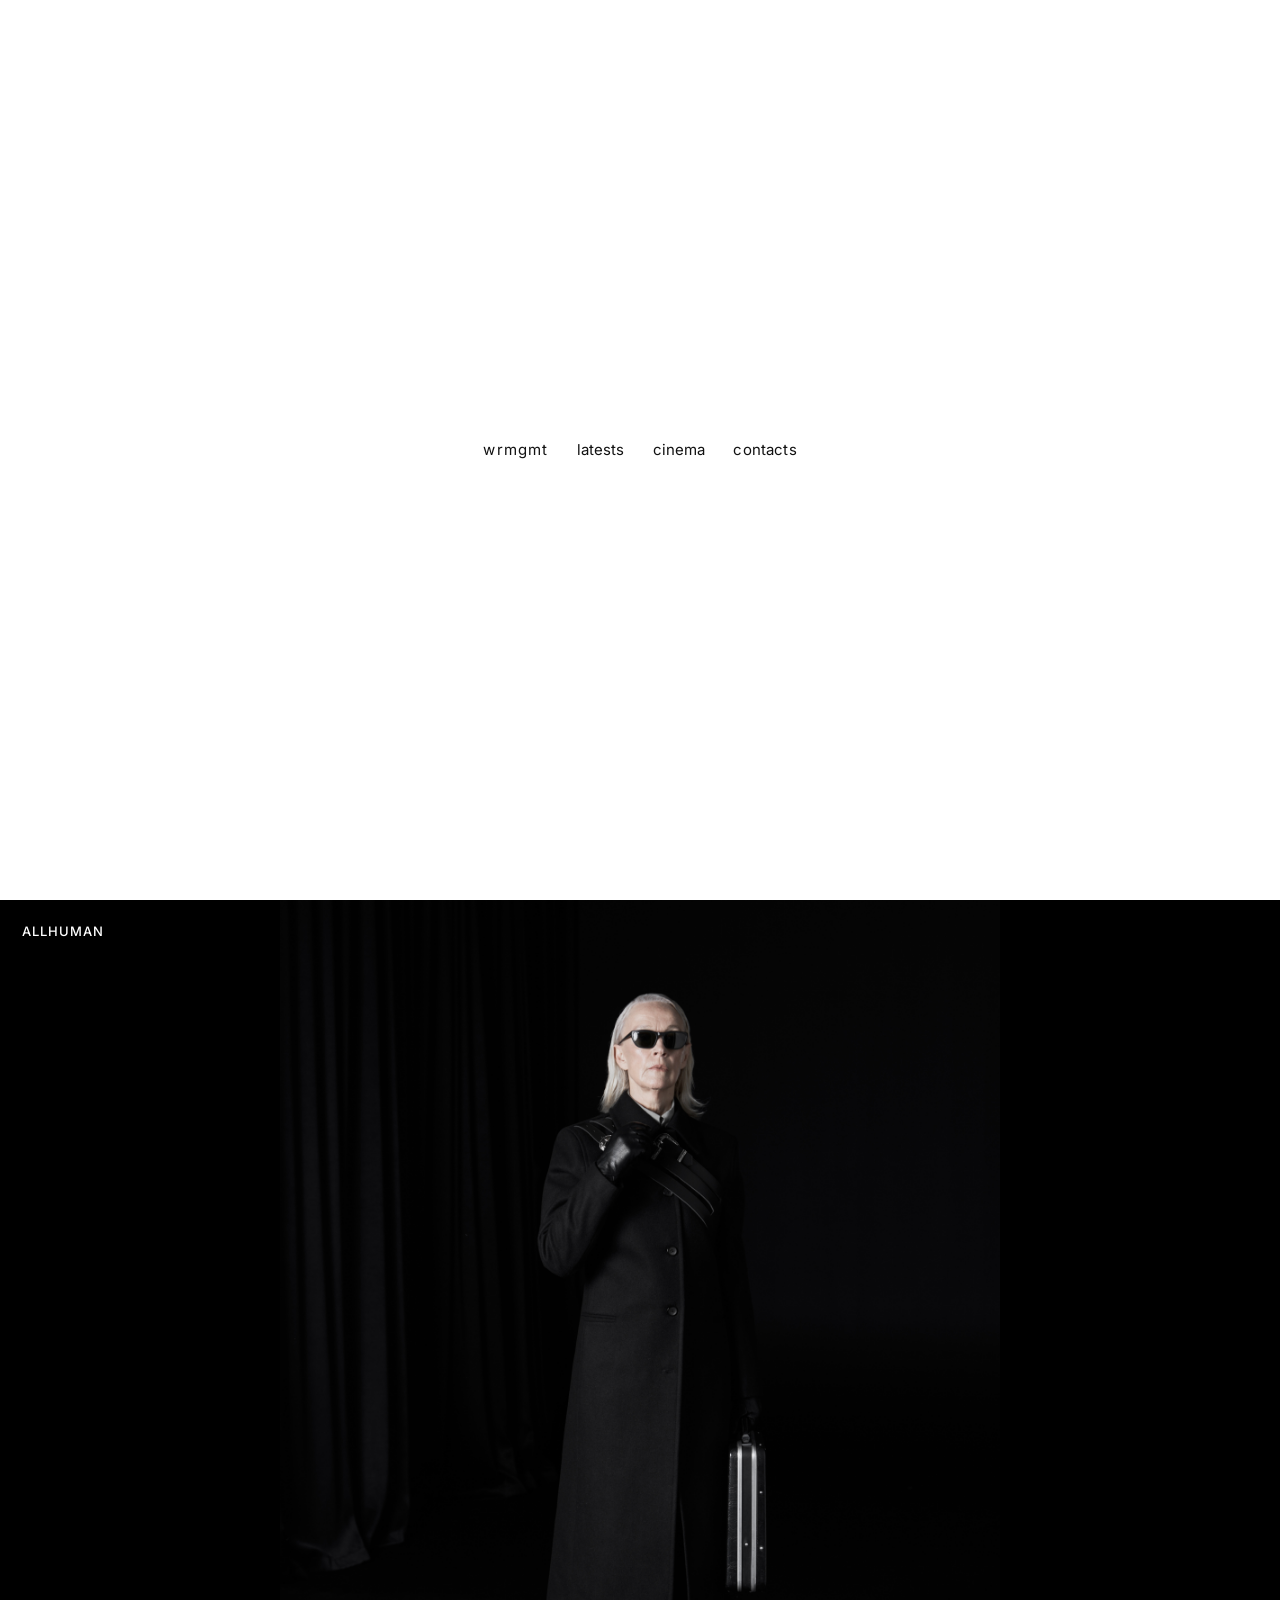
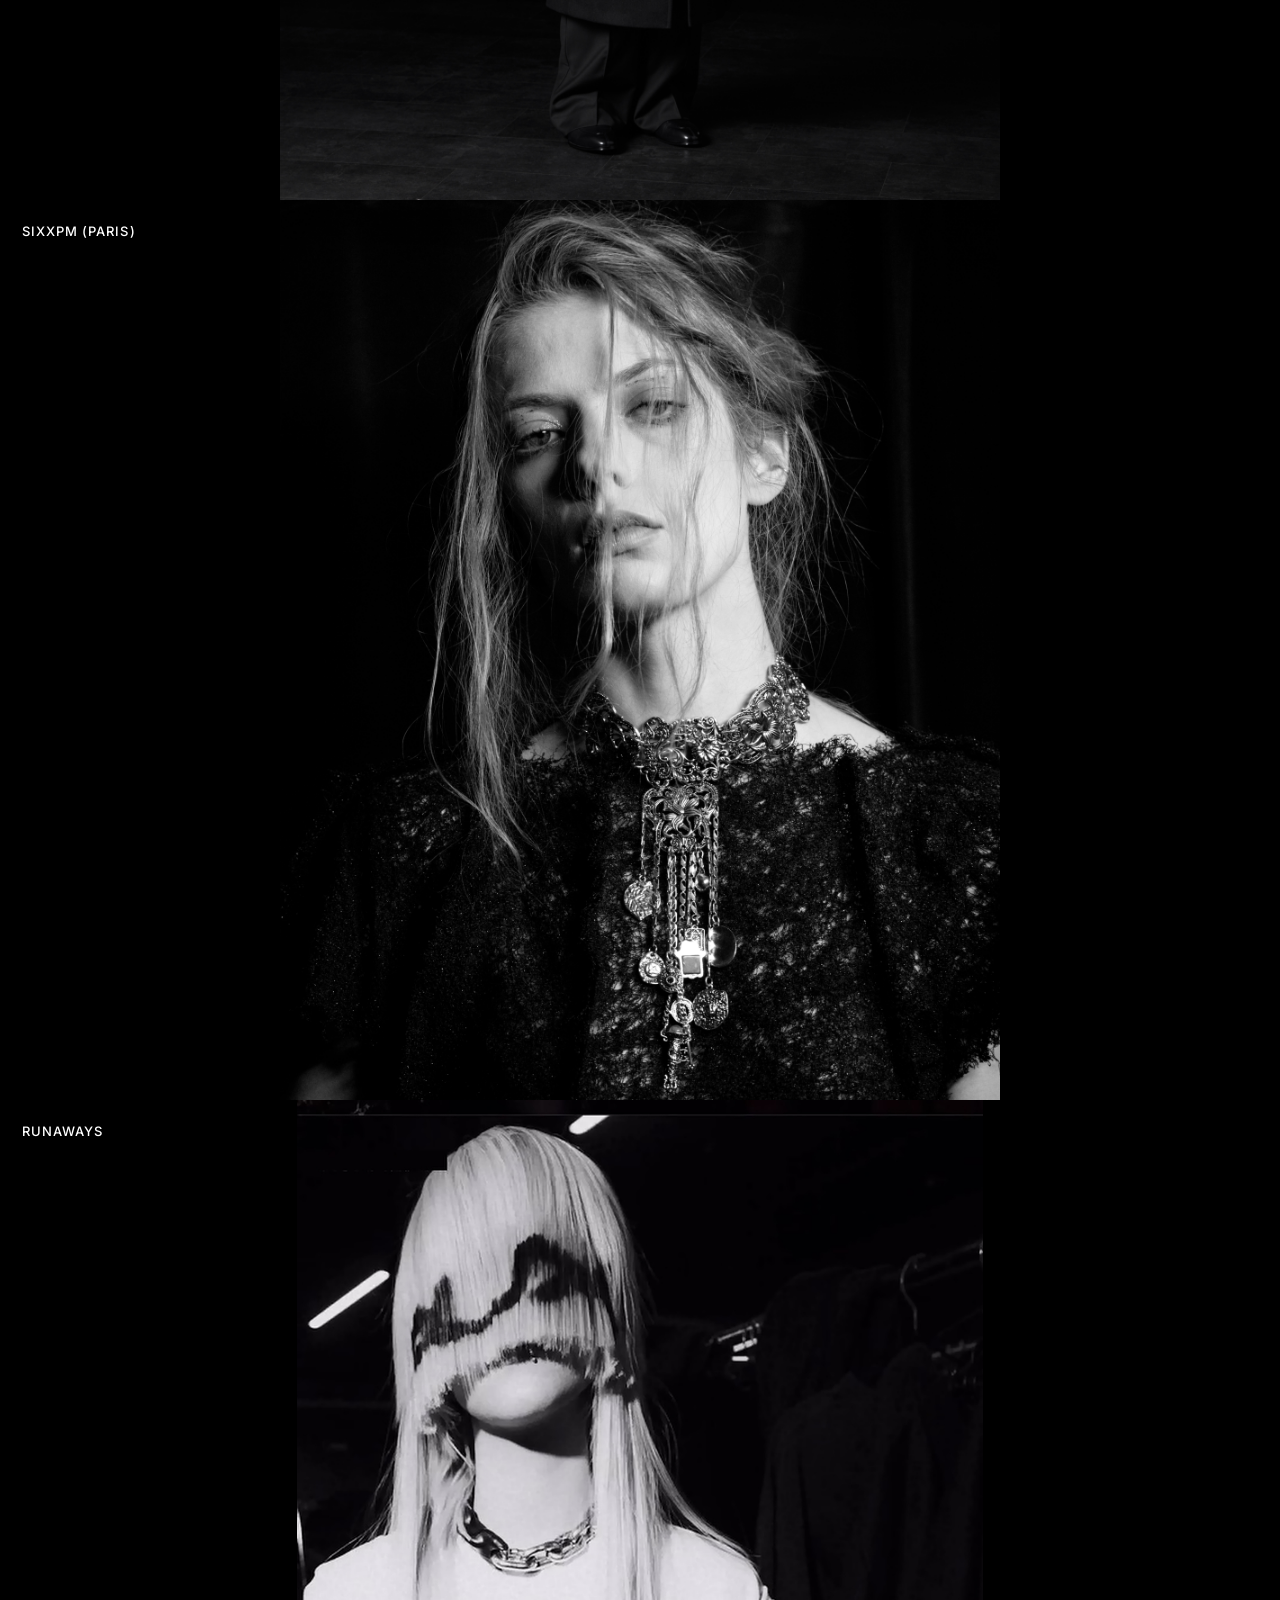
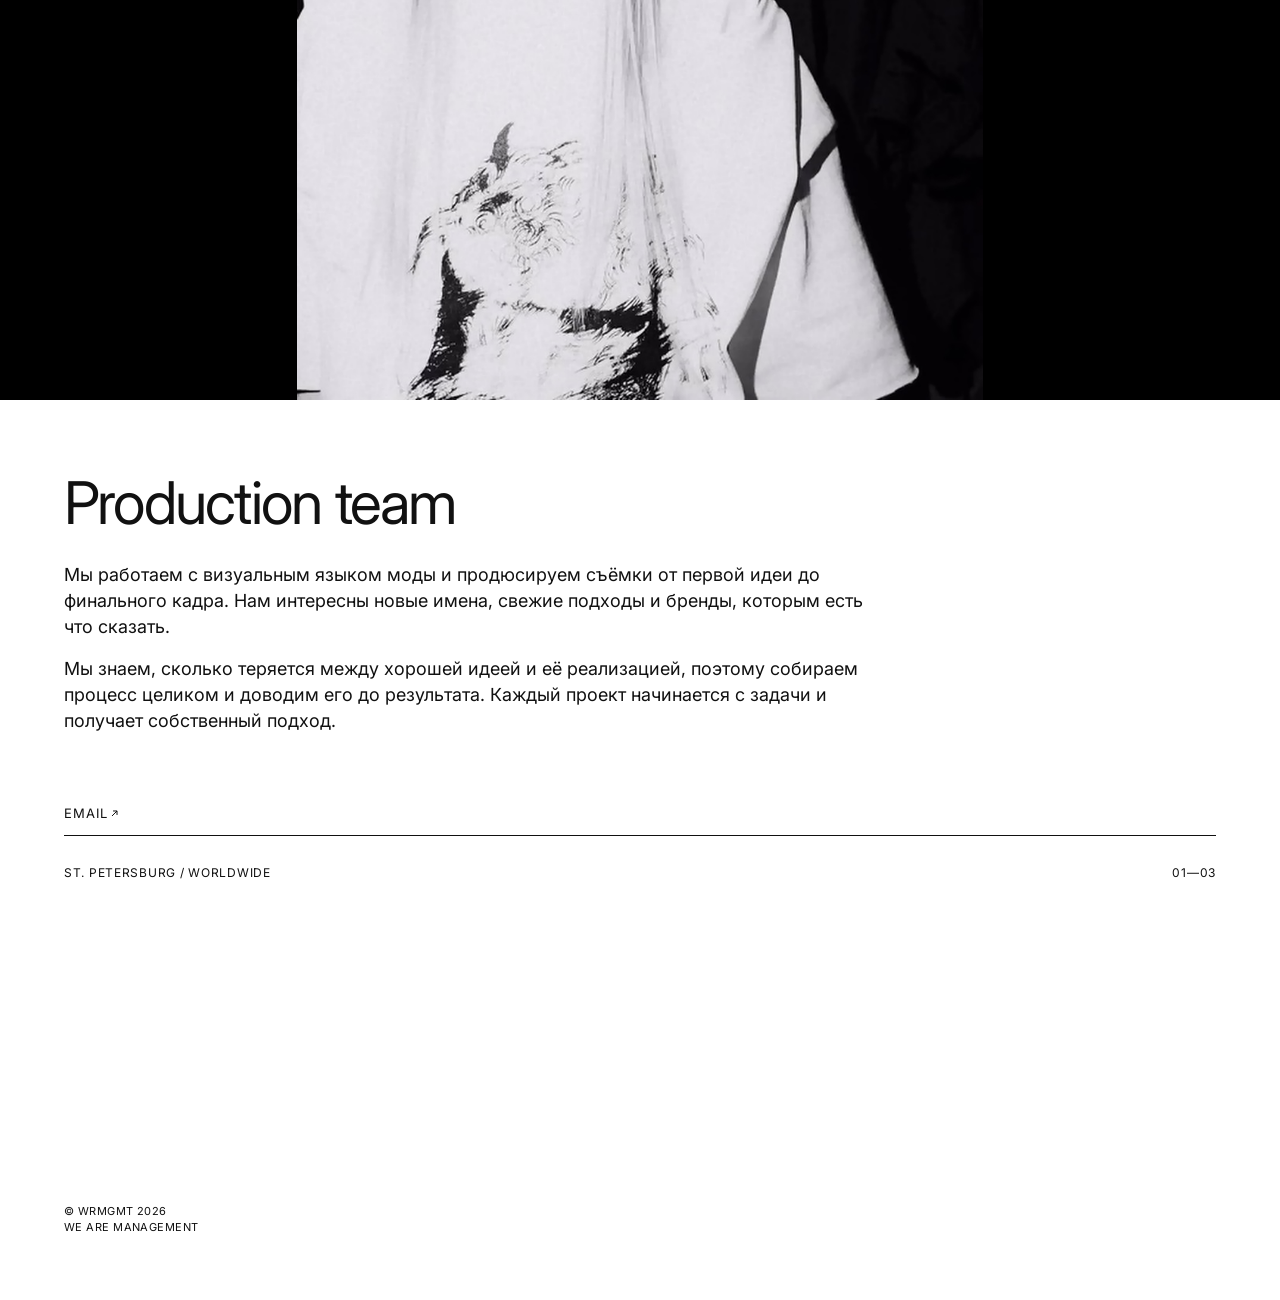
<file: index.html>
<!DOCTYPE html>
<html lang="ru">
  <head>
    <meta charset="UTF-8" />
    <meta name="viewport" content="width=device-width, initial-scale=1, viewport-fit=cover" />
    <title>WRMGMT</title>
    <meta
      name="description"
      content="WRMGMT — We are Management. Independent fashion production. St. Petersburg / worldwide."
    />
    <link rel="preconnect" href="https://fonts.googleapis.com" />
    <link rel="preconnect" href="https://fonts.gstatic.com" crossorigin />
    <link
      href="https://fonts.googleapis.com/css2?family=Inter:wght@400;500&display=swap"
      rel="stylesheet"
    />
    <link rel="stylesheet" href="styles.css?v=68" />
    <style>
      .intro {
        position: relative !important;
        inset: auto !important;
        height: 100svh !important;
        height: 100dvh !important;
        min-height: 100svh !important;
        min-height: 100dvh !important;
        padding: 0 !important;
      }
    </style>
  </head>
  <body>
    <header class="intro" id="top">
      <nav class="nav" aria-label="Primary">
        <a class="nav-brand" href="#contacts" aria-label="We are Management">
          <span class="brand" aria-hidden="true">
            <span class="keep">w</span><span class="fill"><span>e</span></span><span class="fill"><span>&nbsp;a</span></span><span class="keep">r</span><span class="fill"><span>e</span></span><span class="fill"><span>&nbsp;</span></span><span class="keep">m</span><span class="fill"><span>ana</span></span><span class="keep">g</span><span class="fill"><span>e</span></span><span class="keep">m</span><span class="fill"><span>en</span></span><span class="keep">t</span>
          </span>
        </a>
        <a href="#latests">latests</a>
        <a href="cinema.html#cinema">cinema</a>
        <a href="#contacts">contacts</a>
      </nav>
    </header>

    <main>
      <section class="feed" id="latests" aria-label="Latests">
        <article class="project">
          <div class="reel">
            <p class="reel-label">ALLHUMAN</p>
            <div class="reel-view">
              <div class="reel-track">
                <figure><img src="assets/reel/allhuman-1.jpg?v=69" alt="ALLHUMAN" /></figure>
                <figure><img src="assets/reel/allhuman-2.jpg?v=69" alt="ALLHUMAN" /></figure>
                <figure><img src="assets/reel/allhuman-3.jpg?v=69" alt="ALLHUMAN" /></figure>
                <figure><img src="assets/reel/allhuman-4.jpg?v=69" alt="ALLHUMAN" /></figure>
              </div>
            </div>
          </div>
        </article>

        <article class="project">
          <div class="reel">
            <p class="reel-label">SIXXPM (PARIS)</p>
            <div class="reel-view">
              <div class="reel-track">
                <figure><img src="assets/reel/sixxpm-1.jpg?v=69" alt="SIXXPM (PARIS)" /></figure>
                <figure><img class="sixxpm-neck" src="assets/reel/sixxpm-neck.jpg?v=69" alt="SIXXPM (PARIS)" /></figure>
                <figure><img class="sixxpm-door" src="assets/reel/sixxpm-2.jpg?v=69" alt="SIXXPM (PARIS)" /></figure>
                <figure><img class="sixxpm-model" src="assets/reel/sixxpm-2.jpg?v=69" alt="SIXXPM (PARIS)" /></figure>
              </div>
            </div>
          </div>
        </article>

        <article class="project">
          <div class="reel">
            <p class="reel-label">RUNAWAYS</p>
            <div class="reel-view">
              <div class="reel-track">
                <figure><img src="assets/reel/runaways-1.jpg?v=69" alt="RUNAWAYS" /></figure>
                <figure><img src="assets/reel/runaways-2.jpg?v=69" alt="RUNAWAYS" /></figure>
                <figure><img src="assets/reel/runaways-3.jpg?v=69" alt="RUNAWAYS" /></figure>
              </div>
            </div>
          </div>
        </article>
      </section>

      <section class="sheet" id="contacts">
        <h1>Production team</h1>
        <p>
          Мы работаем с визуальным языком моды<span class="break"></span>
          и продюсируем съёмки от первой идеи до финального<span class="break"></span>
          кадра. Нам интересны новые имена, свежие подходы<span class="break"></span>
          и бренды, которым есть что сказать.
        </p>
        <p>
          Мы знаем, сколько теряется между хорошей идеей<span class="break"></span>
          и её реализацией, поэтому собираем процесс<span class="break"></span>
          целиком и доводим его до результата.<span class="break"></span>
          Каждый проект начинается с задачи и получает<span class="break"></span>
          собственный подход.
        </p>
        <a class="email-link" href="mailto:saytokomnata@gmail.com"><span class="email-label">EMAIL</span><svg class="email-arrow" viewBox="0 0 10 10" aria-hidden="true"><path d="M2.2 7.8 L7.8 2.2 M3.4 2.2 H7.8 V6.6" fill="none" stroke="currentColor" stroke-width="1.1" stroke-linecap="butt" stroke-linejoin="miter"/></svg></a>
        <div class="meta-row">
          <span>ST. PETERSBURG / WORLDWIDE</span>
          <span>01—03</span>
        </div>
        <p class="legal">
          © WRMGMT 2026<br />
          WE ARE MANAGEMENT
        </p>
      </section>
    </main>

    <script src="script.js?v=62"></script>
  </body>
</html>
</file>
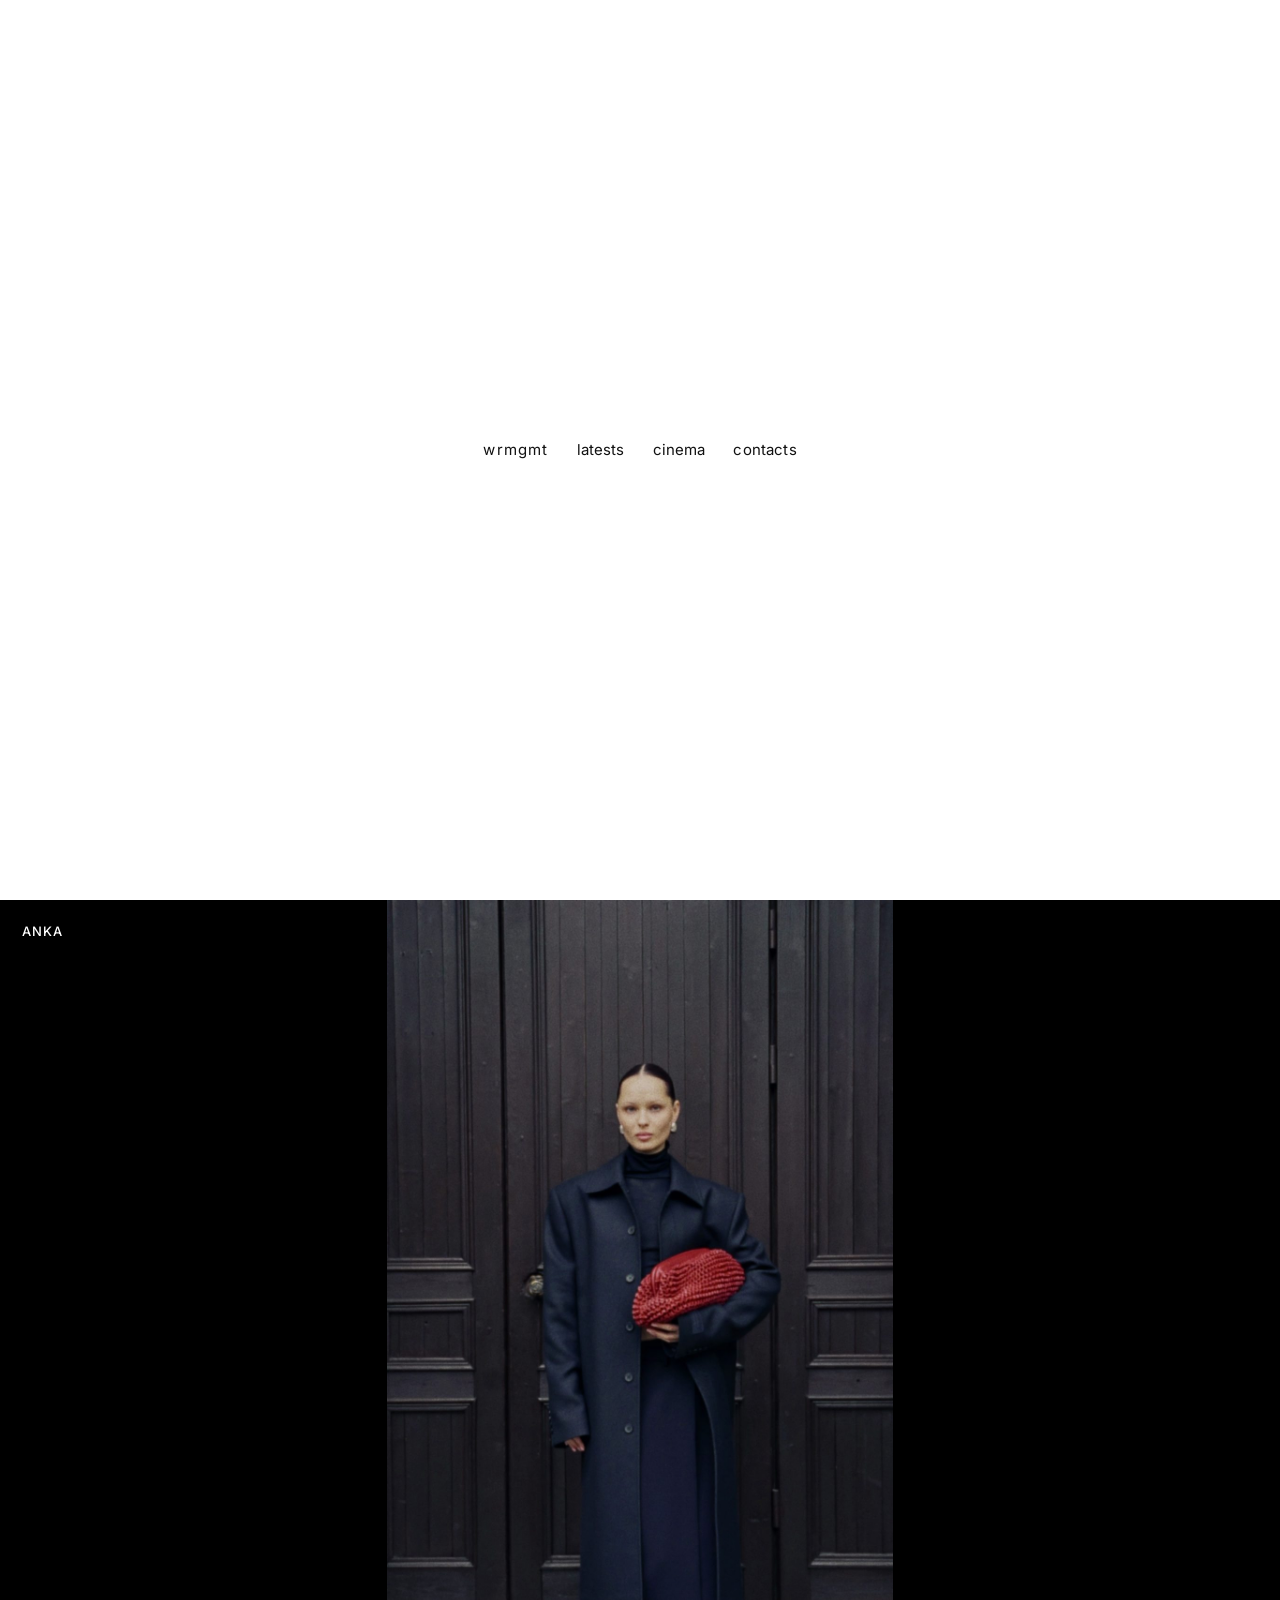
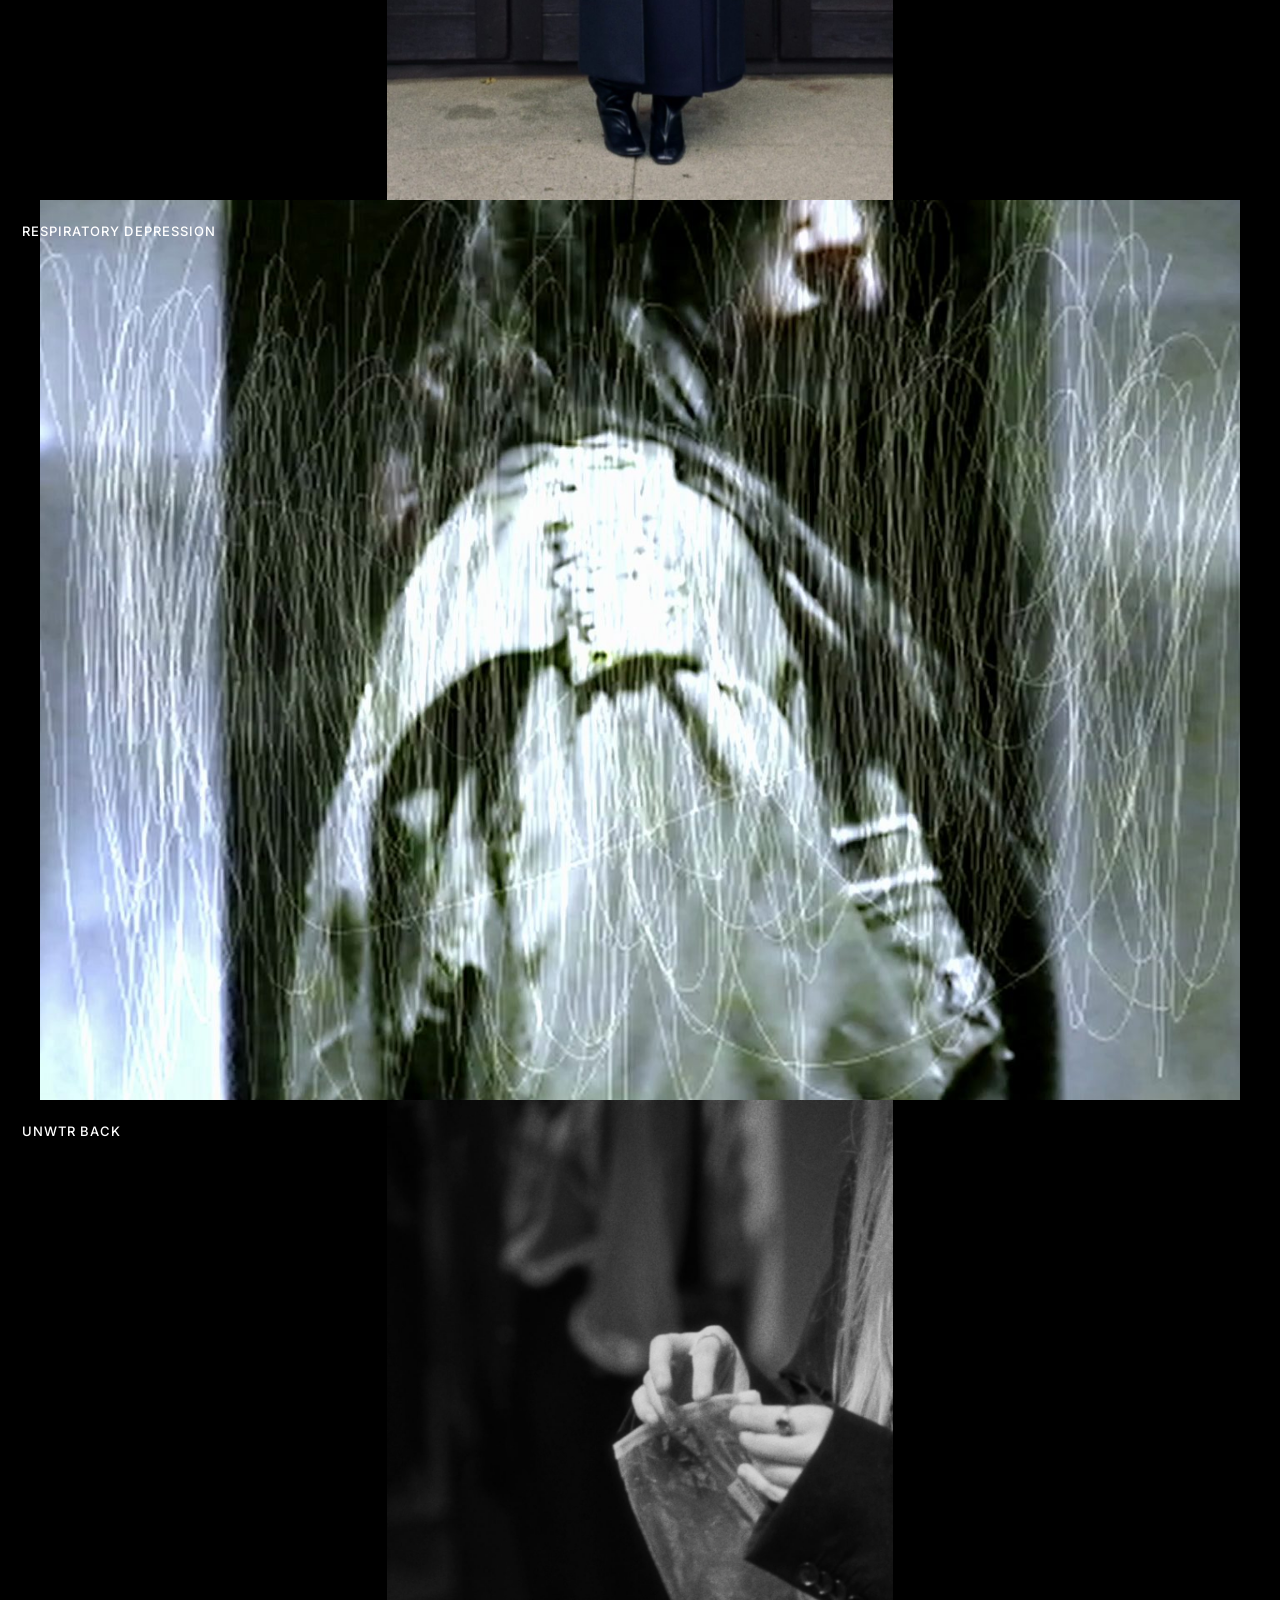
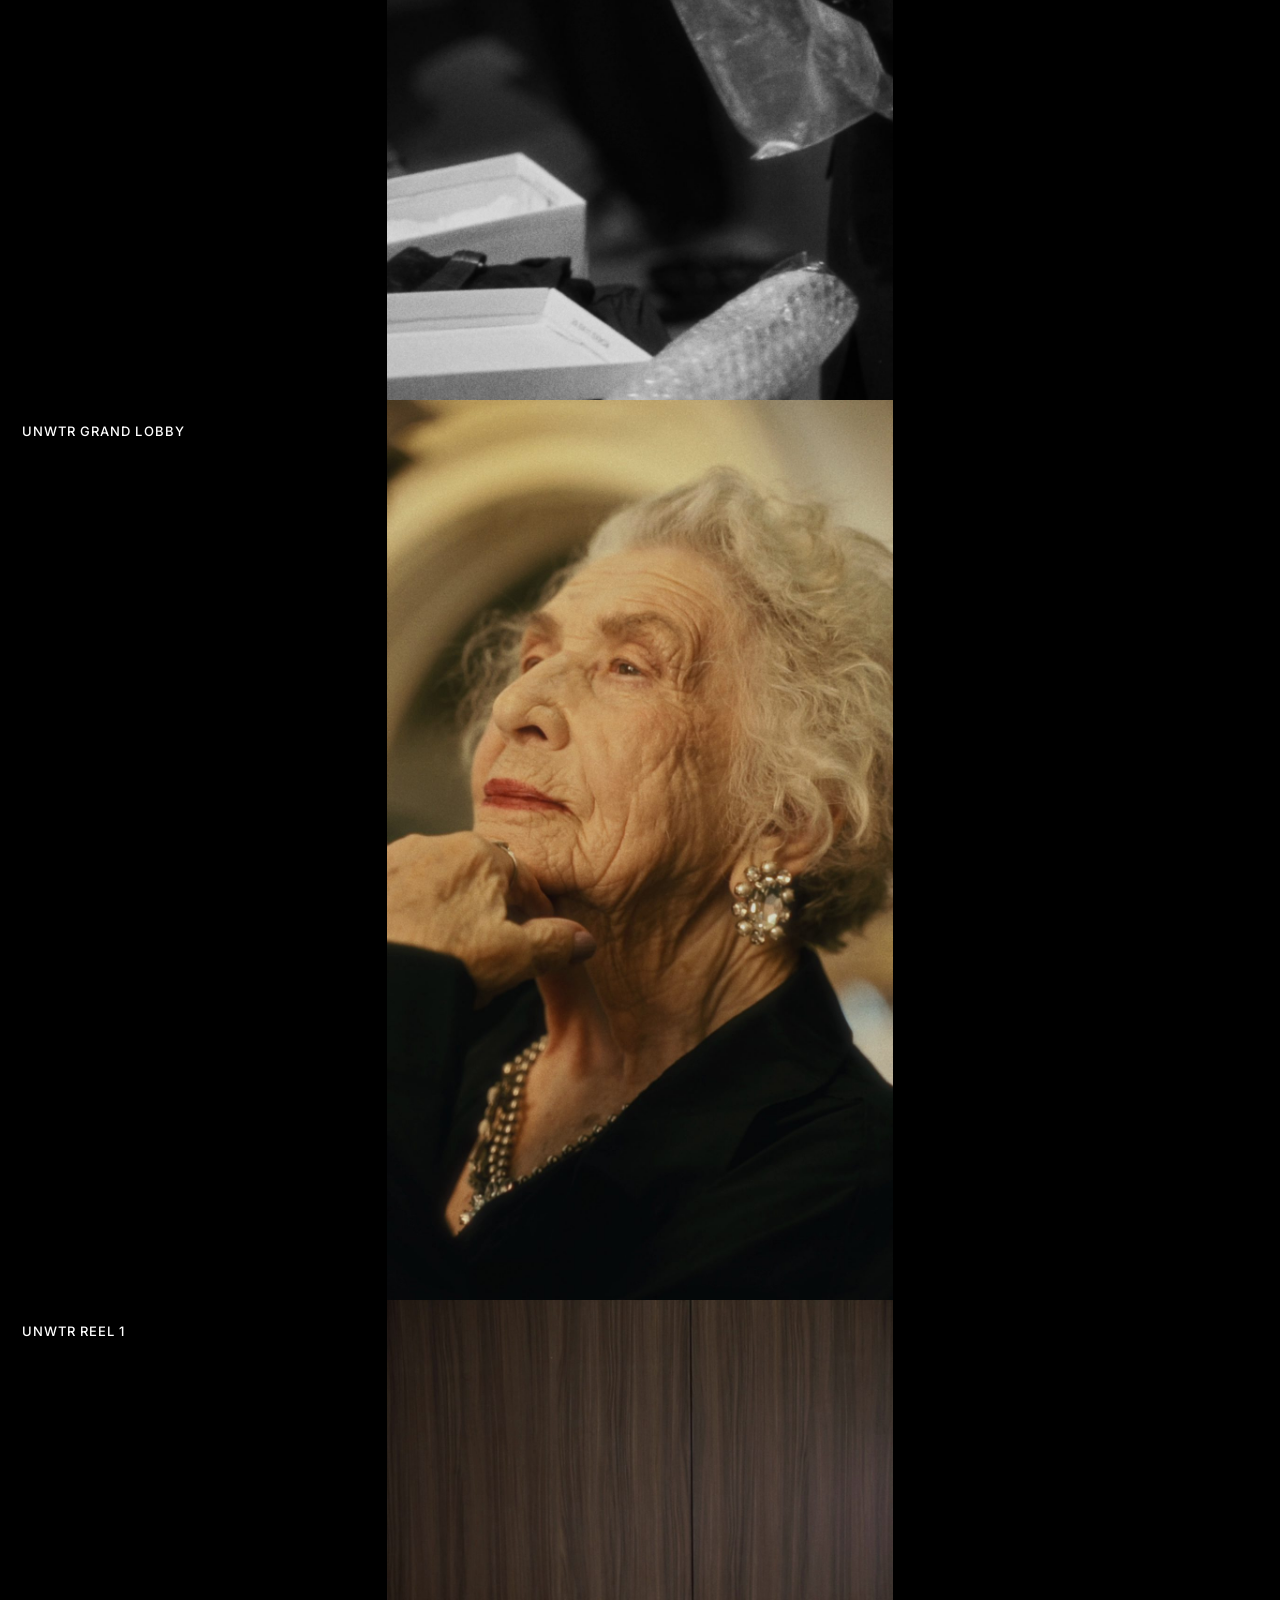
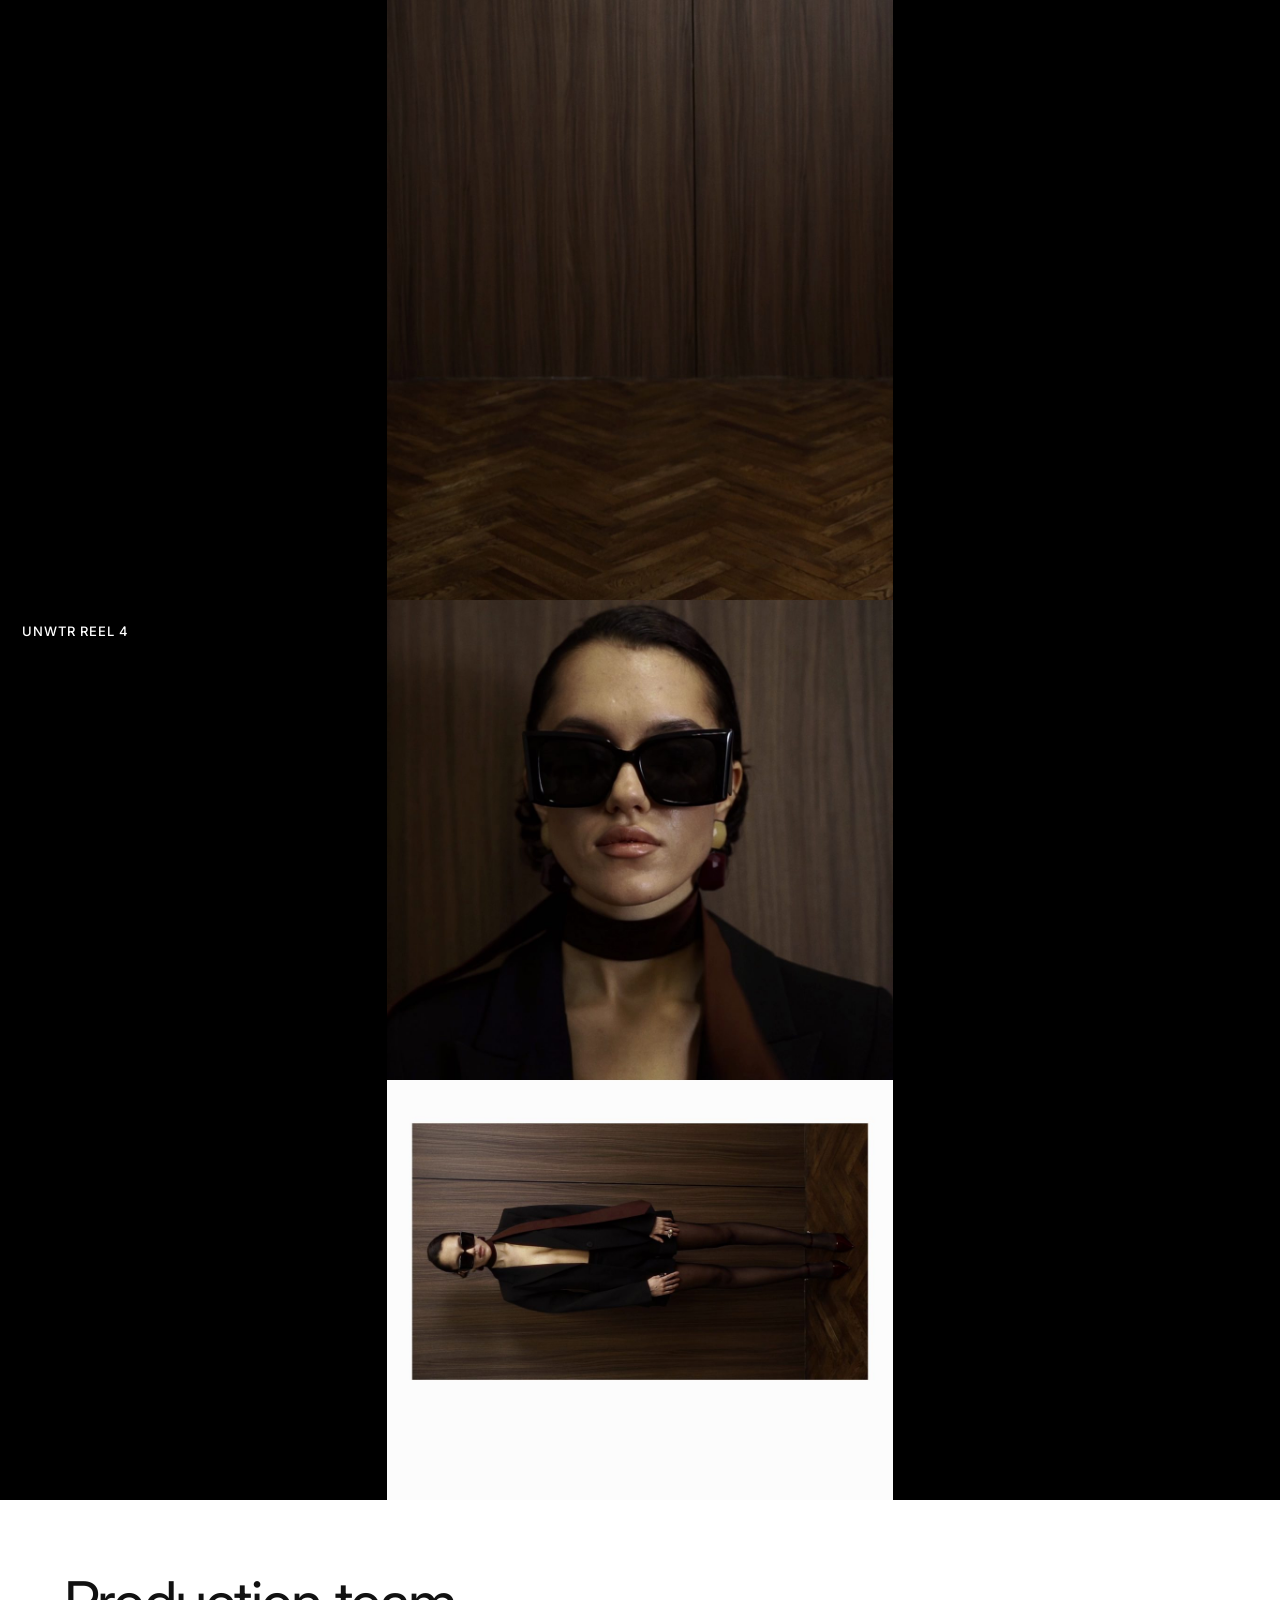
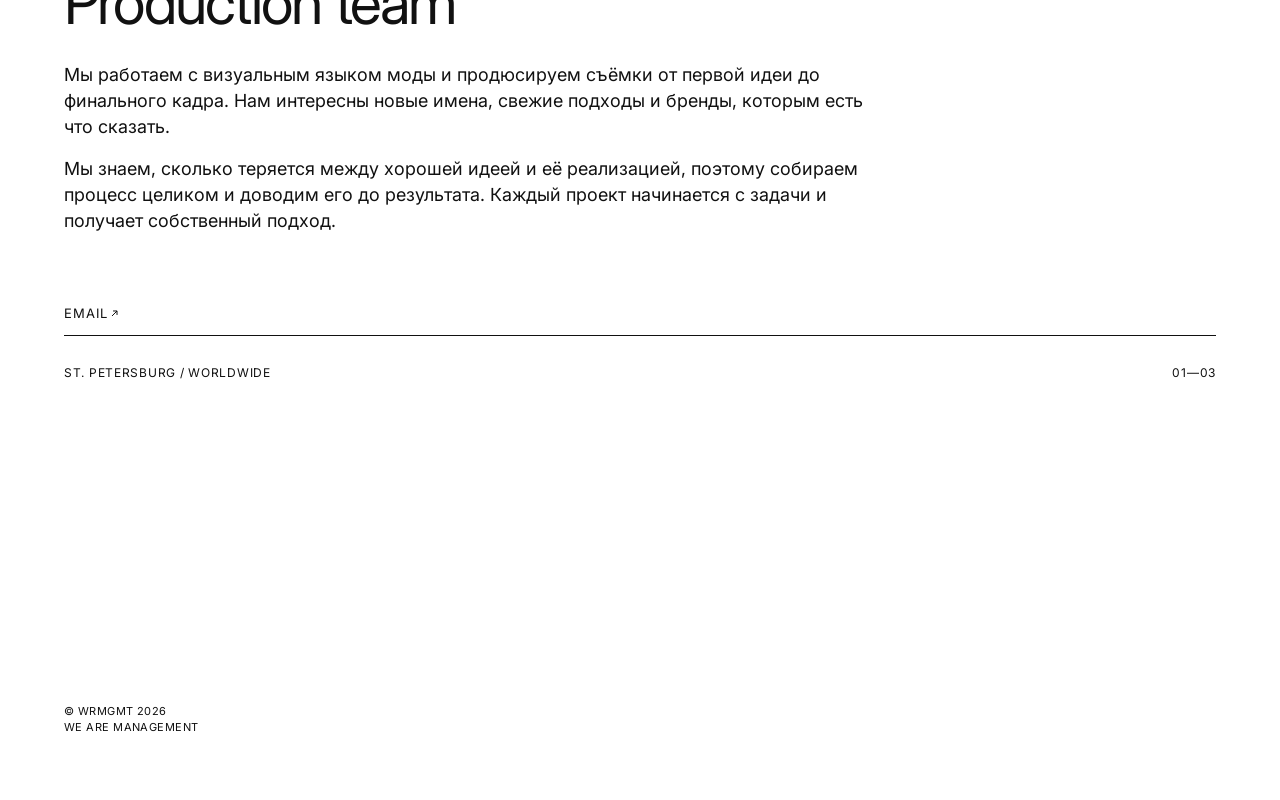
<file: cinema.html>
<!DOCTYPE html>
<html lang="ru">
  <head>
    <meta charset="UTF-8" />
    <meta name="viewport" content="width=device-width, initial-scale=1, viewport-fit=cover" />
    <title>cinema — WRMGMT</title>
    <meta
      name="description"
      content="WRMGMT cinema. We are Management."
    />
    <link rel="preconnect" href="https://fonts.googleapis.com" />
    <link rel="preconnect" href="https://fonts.gstatic.com" crossorigin />
    <link
      href="https://fonts.googleapis.com/css2?family=Inter:wght@400;500&display=swap"
      rel="stylesheet"
    />
    <link rel="stylesheet" href="styles.css?v=68" />
    <style>
      .intro {
        position: relative !important;
        inset: auto !important;
        height: 100svh !important;
        height: 100dvh !important;
        min-height: 100svh !important;
        min-height: 100dvh !important;
        padding: 0 !important;
      }
    </style>
  </head>
  <body>
    <header class="intro" id="top">
      <nav class="nav" aria-label="Primary">
        <a class="nav-brand" href="#contacts" aria-label="We are Management">
          <span class="brand" aria-hidden="true">
            <span class="keep">w</span><span class="fill"><span>e</span></span><span class="fill"><span>&nbsp;a</span></span><span class="keep">r</span><span class="fill"><span>e</span></span><span class="fill"><span>&nbsp;</span></span><span class="keep">m</span><span class="fill"><span>ana</span></span><span class="keep">g</span><span class="fill"><span>e</span></span><span class="keep">m</span><span class="fill"><span>en</span></span><span class="keep">t</span>
          </span>
        </a>
        <a href="index.html#latests">latests</a>
        <a href="#cinema">cinema</a>
        <a href="#contacts">contacts</a>
      </nav>
    </header>

    <main>
      <section class="feed" id="cinema" aria-label="Cinema">
        <article class="project">
          <div class="reel">
            <p class="reel-label">ANKA</p>
            <div class="reel-view">
              <div class="reel-track">
                <figure>
                  <video class="reel-video" muted loop playsinline autoplay preload="auto" poster="assets/cinema/anka.jpg">
                    <source src="assets/cinema/anka.mp4" type="video/mp4" />
                  </video>
                </figure>
              </div>
            </div>
          </div>
        </article>

        <article class="project">
          <div class="reel">
            <p class="reel-label">RESPIRATORY DEPRESSION</p>
            <div class="reel-view">
              <div class="reel-track">
                <figure>
                  <video class="reel-video" muted loop playsinline autoplay preload="metadata" poster="assets/cinema/respiratory.jpg">
                    <source src="assets/cinema/respiratory.mp4" type="video/mp4" />
                  </video>
                </figure>
              </div>
            </div>
          </div>
        </article>

        <article class="project">
          <div class="reel">
            <p class="reel-label">UNWTR BACK</p>
            <div class="reel-view">
              <div class="reel-track">
                <figure>
                  <video class="reel-video" muted loop playsinline autoplay preload="metadata" poster="assets/cinema/unwtr-back.jpg">
                    <source src="assets/cinema/unwtr-back.mp4" type="video/mp4" />
                  </video>
                </figure>
              </div>
            </div>
          </div>
        </article>

        <article class="project">
          <div class="reel">
            <p class="reel-label">UNWTR GRAND LOBBY</p>
            <div class="reel-view">
              <div class="reel-track">
                <figure>
                  <video class="reel-video" muted loop playsinline autoplay preload="metadata" poster="assets/cinema/unwtr-lobby.jpg">
                    <source src="assets/cinema/unwtr-lobby.mp4" type="video/mp4" />
                  </video>
                </figure>
              </div>
            </div>
          </div>
        </article>

        <article class="project">
          <div class="reel">
            <p class="reel-label">UNWTR REEL 1</p>
            <div class="reel-view">
              <div class="reel-track">
                <figure>
                  <video class="reel-video" muted loop playsinline autoplay preload="metadata" poster="assets/cinema/unwtr-reel-1.jpg">
                    <source src="assets/cinema/unwtr-reel-1.mp4" type="video/mp4" />
                  </video>
                </figure>
              </div>
            </div>
          </div>
        </article>

        <article class="project">
          <div class="reel">
            <p class="reel-label">UNWTR REEL 4</p>
            <div class="reel-view">
              <div class="reel-track">
                <figure>
                  <video class="reel-video" muted loop playsinline autoplay preload="metadata" poster="assets/cinema/unwtr-reel-4.jpg">
                    <source src="assets/cinema/unwtr-reel-4.mp4" type="video/mp4" />
                  </video>
                </figure>
              </div>
            </div>
          </div>
        </article>
      </section>

      <section class="sheet" id="contacts">
        <h1>Production team</h1>
        <p>
          Мы работаем с визуальным языком моды<span class="break"></span>
          и продюсируем съёмки от первой идеи до финального<span class="break"></span>
          кадра. Нам интересны новые имена, свежие подходы<span class="break"></span>
          и бренды, которым есть что сказать.
        </p>
        <p>
          Мы знаем, сколько теряется между хорошей идеей<span class="break"></span>
          и её реализацией, поэтому собираем процесс<span class="break"></span>
          целиком и доводим его до результата.<span class="break"></span>
          Каждый проект начинается с задачи и получает<span class="break"></span>
          собственный подход.
        </p>
        <a class="email-link" href="mailto:saytokomnata@gmail.com"><span class="email-label">EMAIL</span><svg class="email-arrow" viewBox="0 0 10 10" aria-hidden="true"><path d="M2.2 7.8 L7.8 2.2 M3.4 2.2 H7.8 V6.6" fill="none" stroke="currentColor" stroke-width="1.1" stroke-linecap="butt" stroke-linejoin="miter"/></svg></a>
        <div class="meta-row">
          <span>ST. PETERSBURG / WORLDWIDE</span>
          <span>01—03</span>
        </div>
        <p class="legal">
          © WRMGMT 2026<br />
          WE ARE MANAGEMENT
        </p>
      </section>
    </main>

    <script src="script.js?v=62"></script>
  </body>
</html>
</file>
<file: styles.css>
:root {
  --ink: #111111;
  --paper: #ffffff;
  --font: Inter, Helvetica, Arial, sans-serif;
}

*,
*::before,
*::after {
  box-sizing: border-box;
}

html {
  height: 100%;
  scroll-behavior: smooth;
}

body {
  margin: 0;
  min-height: 100%;
  background: #000;
  color: var(--ink);
  font-family: var(--font);
  font-weight: 400;
  font-size: 16px;
  line-height: 1.45;
  -webkit-font-smoothing: antialiased;
}

img {
  display: block;
  width: 100%;
  height: 100%;
  object-fit: contain;
  object-position: center center;
  user-select: none;
  pointer-events: none;
}

@media (max-width: 800px) {
  img {
    object-fit: cover;
    object-position: center 18%;
  }

  img.sixxpm-door {
    object-position: 8% center;
  }

  img.sixxpm-neck {
    object-position: center 40%;
  }

  img.sixxpm-model {
    object-position: 78% center;
  }

  img[src*="runaways-2"] {
    object-position: center 42%;
  }

  img[src*="runaways-3"] {
    object-position: center 20%;
  }
}

a {
  color: inherit;
  text-decoration: none;
}

.intro {
  position: relative;
  width: 100%;
  height: 100svh;
  height: 100dvh;
  min-height: 100svh;
  min-height: 100dvh;
  display: flex;
  align-items: center;
  justify-content: center;
  padding: 0;
  background: var(--paper);
  overflow: hidden;
}

.nav {
  display: flex;
  gap: 28px;
  font-size: 15px;
  letter-spacing: 0.01em;
}

.nav a:hover {
  opacity: 0.45;
}

.nav-brand {
  white-space: nowrap;
}

.nav-brand:hover,
.nav-brand:focus-visible {
  opacity: 1;
}

.brand {
  display: inline-flex;
  align-items: baseline;
  font-kerning: none;
  font-feature-settings: "kern" 0;
  letter-spacing: 0.08em;
}

.brand .keep {
  flex: 0 0 auto;
  letter-spacing: 0.08em;
}

.brand .fill {
  display: block;
  overflow: hidden;
  flex: 0 0 auto;
  width: auto;
  max-width: 0;
  --open: 0.72em;
  animation: brand-breathe 12.4s infinite;
}

.brand .fill:nth-child(3) {
  --open: 1.05em;
}

.brand .fill:nth-child(6) {
  --open: 0.34em;
}

.brand .fill:nth-child(8) {
  --open: 1.9em;
}

.brand .fill:nth-child(12) {
  --open: 1.2em;
}

.brand .fill > span {
  display: block;
  width: max-content;
  white-space: nowrap;
  letter-spacing: 0.08em;
  font-kerning: none;
}

@keyframes brand-breathe {
  0% {
    max-width: 0;
    animation-timing-function: cubic-bezier(0.45, 0, 0.55, 1);
  }
  29% {
    max-width: var(--open);
    animation-timing-function: linear;
  }
  50% {
    max-width: var(--open);
    animation-timing-function: cubic-bezier(0.45, 0, 0.55, 1);
  }
  79% {
    max-width: 0;
  }
  100% {
    max-width: 0;
  }
}

.feed {
  background: #000;
}

.reel {
  position: relative;
  height: 100svh;
  background: #000;
  overflow: hidden;
  scroll-margin-top: 0;
}

.reel-label {
  position: absolute;
  top: 22px;
  left: 22px;
  z-index: 3;
  margin: 0;
  color: #fff;
  font-size: 13px;
  font-weight: 500;
  letter-spacing: 0.08em;
  text-transform: uppercase;
  pointer-events: none;
}

.reel-view {
  height: 100%;
  overflow: hidden;
  touch-action: pan-y;
  cursor: grab;
}

.reel-view.is-drag {
  cursor: grabbing;
}

.reel-track {
  display: flex;
  height: 100%;
  will-change: transform;
  transition: transform 0.72s cubic-bezier(0.22, 1, 0.36, 1);
}

.reel-track.is-live {
  transition: none;
}

.reel-track figure {
  flex: 0 0 100%;
  width: 100%;
  height: 100%;
  margin: 0;
  background: #000;
  overflow: hidden;
}

.reel-video {
  display: block;
  width: 100%;
  height: 100%;
  object-fit: contain;
  object-position: center center;
  background: #000;
  pointer-events: none;
}

.sheet {
  height: 100svh;
  min-height: 100svh;
  display: flex;
  flex-direction: column;
  background: var(--paper);
  padding: 72px 64px 48px;
  scroll-margin-top: 0;
}

h1 {
  margin: 0 0 28px;
  font-size: clamp(40px, 4.6vw, 64px);
  font-weight: 400;
  line-height: 1.05;
  letter-spacing: -0.03em;
}

.sheet p {
  margin: 0 0 16px;
  max-width: 46em;
  font-size: 18px;
  line-height: 1.45;
}

.email-link {
  display: inline-flex;
  align-items: center;
  gap: 2px;
  width: 100%;
  margin-top: 36px;
  padding: 18px 0 12px;
  border-bottom: 1px solid var(--ink);
  font-size: 13px;
  letter-spacing: 0;
  text-transform: uppercase;
}

.email-label {
  letter-spacing: 0.08em;
  margin-right: -0.08em;
}

.email-arrow {
  width: 9px;
  height: 9px;
  flex: 0 0 auto;
  margin-left: 1px;
  overflow: visible;
}

.email-link:hover {
  opacity: 0.45;
}

.meta-row {
  display: flex;
  justify-content: space-between;
  gap: 24px;
  margin-top: 28px;
  font-size: 12px;
  letter-spacing: 0.06em;
  text-transform: uppercase;
}

.legal {
  margin-top: auto !important;
  padding-top: 48px;
  font-size: 11px !important;
  letter-spacing: 0.04em;
  line-height: 1.45 !important;
  text-transform: uppercase;
}

#latests,
#cinema,
#contacts {
  scroll-margin-top: 0;
}

.break {
  display: none;
}

@media (max-width: 800px) {
  .nav {
    gap: 18px;
    font-size: 14px;
  }

  .sheet {
    padding: 22px 20px 22px;
  }

  h1 {
    margin: 0 0 26px;
    font-size: 34px;
    letter-spacing: -0.035em;
  }

  .sheet p {
    margin: 0;
    max-width: none;
    font-size: 13px;
    line-height: 1.42;
    font-weight: 400;
    letter-spacing: -0.015em;
  }

  .sheet p + p {
    margin-top: 0.2em;
  }

  .break {
    display: block;
  }

  .email-link {
    margin-top: 36px;
    padding: 0 0 11px;
    font-size: 12px;
    letter-spacing: 0;
    gap: 2px;
  }

  .email-label {
    letter-spacing: 0.1em;
    margin-right: -0.1em;
  }

  .email-arrow {
    width: 8px;
    height: 8px;
    margin-left: 2px;
    transform: translateY(-0.5px);
  }

  .meta-row {
    gap: 8px;
    margin-top: 26px;
    font-size: 11px;
    letter-spacing: 0.04em;
    flex-wrap: nowrap;
  }

  .meta-row span:last-child {
    flex: 0 0 auto;
    letter-spacing: 0.04em;
  }

  .legal {
    margin-top: auto !important;
    padding-top: 24px;
    font-size: 10px !important;
  }

  .intro {
    position: relative;
    inset: auto;
    height: 100svh;
    height: 100dvh;
    min-height: 100svh;
    min-height: 100dvh;
    padding: 0;
  }

  .reel-label {
    top: 18px;
    left: 18px;
    font-size: 12px;
    font-weight: 400;
    letter-spacing: 0.06em;
  }
}

@media (prefers-reduced-motion: reduce) {
  html {
    scroll-behavior: auto;
  }

  .reel-track {
    transition: none;
  }
}
</file>
